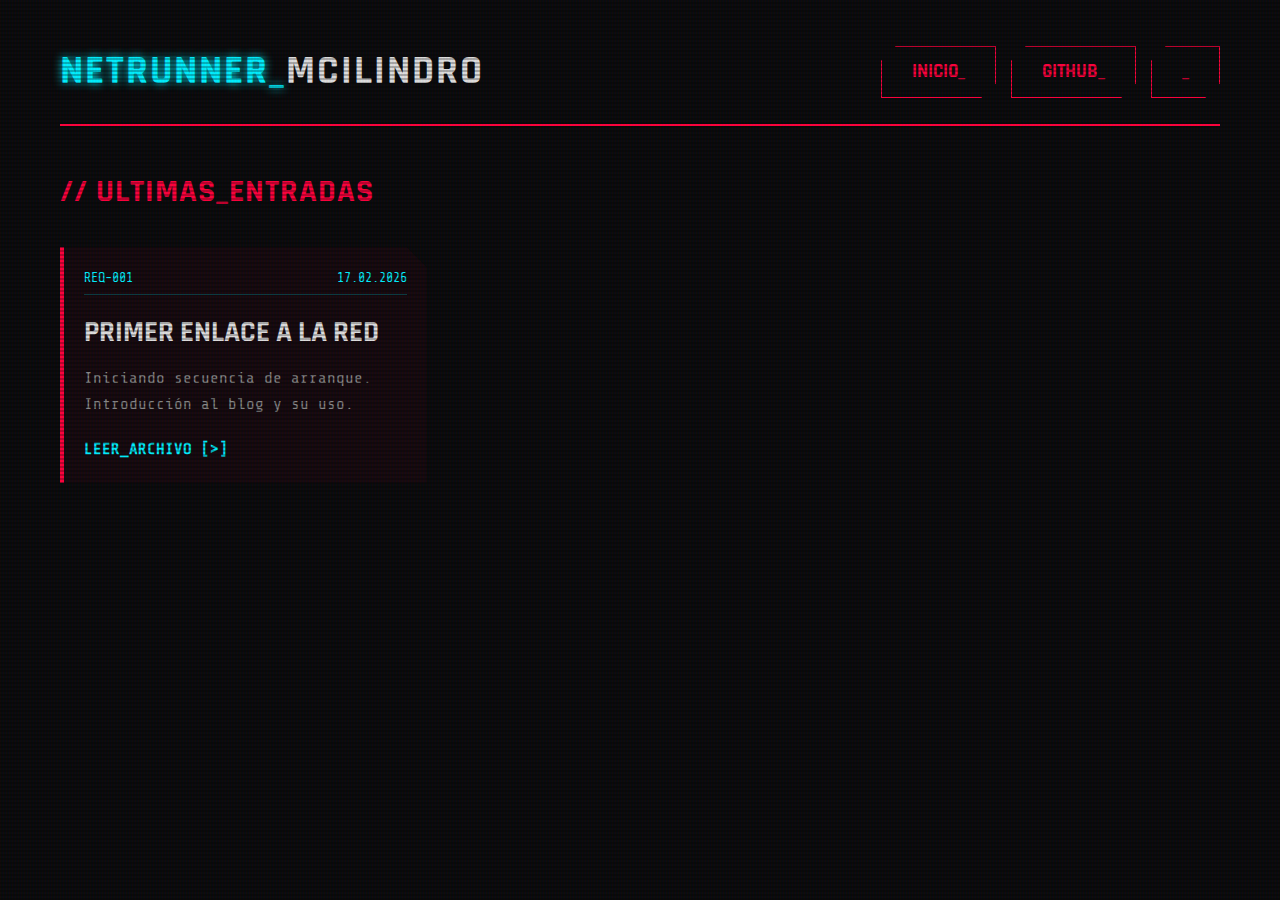
<file: blog.html>
<!DOCTYPE html>
<html lang="es">

<head>
    <meta charset="UTF-8">
    <meta name="viewport" content="width=device-width, initial-scale=1.0">
    <title>Mcilindro</title>
    <link rel="icon" href="logo.png" type="image/png">
    <link href="https://fonts.googleapis.com/css2?family=Rajdhani:wght@500;700&family=Share+Tech+Mono&display=swap"
        rel="stylesheet">
    <link rel="stylesheet" href="blog.css">
</head>

<body>
    <div class="scanlines"></div>

    <div class="layout-container">
        <header class="cp-header">
            <h1 class="logo">NETRUNNER_<span>MCILINDRO</span></h1>
            <nav class="cp-nav">
                <a href="https://mcilindro.neocities.org/" class="cp-btn">INICIO_</a>
                <a href="https://github.com/Marccilindro" target="_blank" class="cp-btn">GITHUB_</a>
                <a href="#" class="cp-btn">_</a>
            </nav>
        </header>

        <main class="cp-main">
            <div class="section-title">
                <h2>// ULTIMAS_ENTRADAS</h2>
            </div>

            <div class="feed-grid">
                <article class="cp-card">
                    <div class="card-header">
                        <span class="id">REQ-001</span>
                        <span class="date">17.02.2026</span>
                    </div>
                    <div class="card-body">
                        <h3>Primer enlace a la red</h3>
                        <p>Iniciando secuencia de arranque. Introducción al blog y su uso.</p>
                    </div>
                    <a href="entrada1.html" class="read-more">LEER_ARCHIVO [>]</a>
                </article>
            </div>
        </main>
    </div>

</body>

</html>
</file>
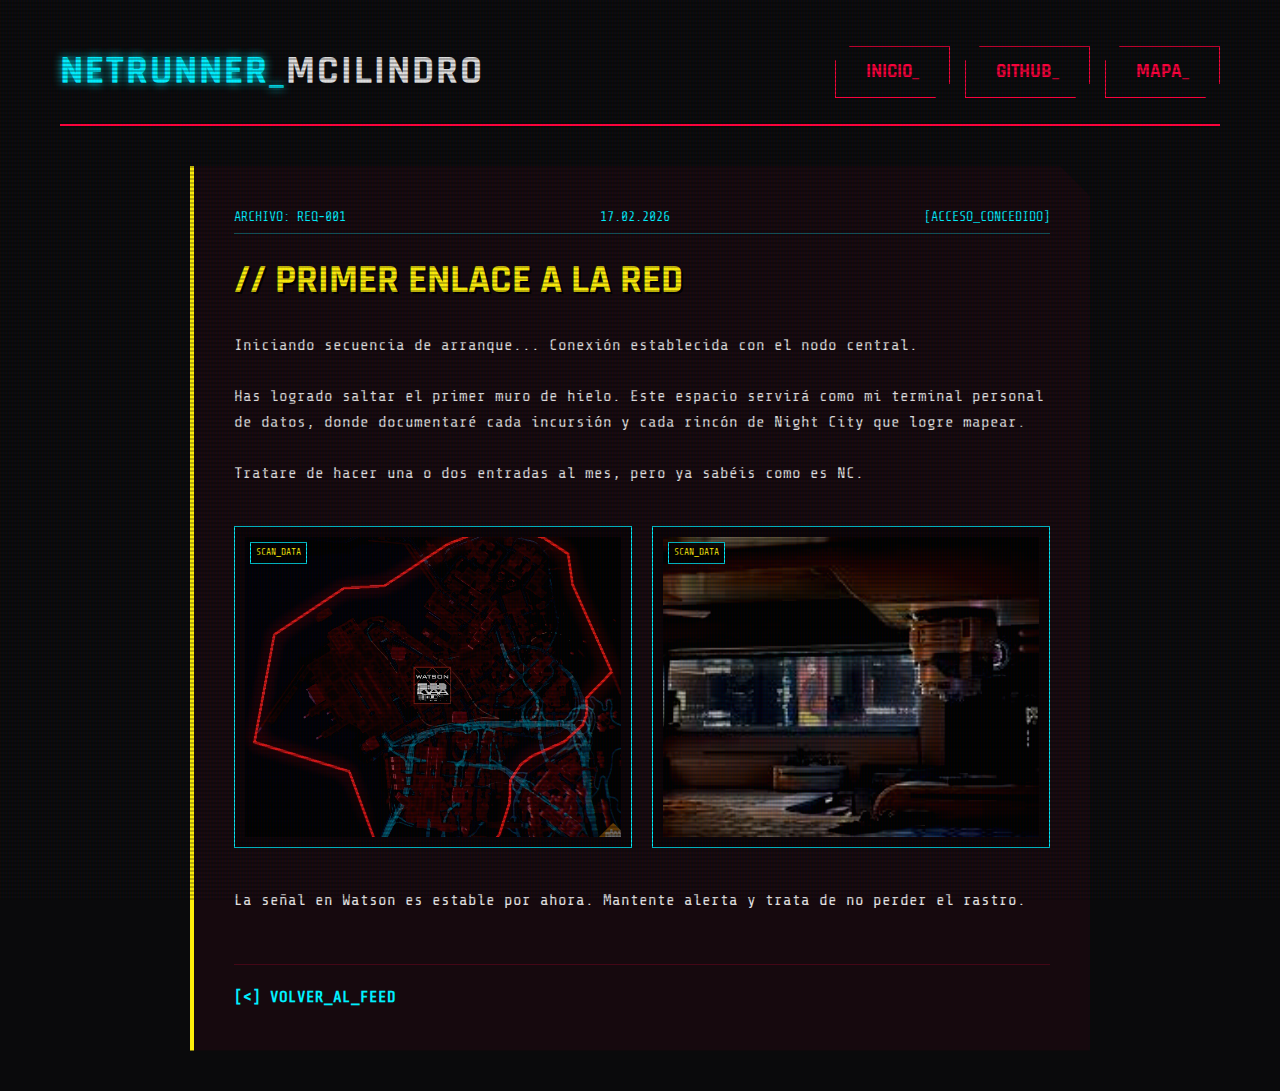
<file: entrada1.html>
<!DOCTYPE html>
<html lang="es">
<head>
    <meta charset="UTF-8">
    <meta name="viewport" content="width=device-width, initial-scale=1.0">
    <title>REQ-001 | Primer Enlace</title>
    <link rel="icon" href="logo.png" type="image/png">
    <link href="https://fonts.googleapis.com/css2?family=Rajdhani:wght@500;700&family=Share+Tech+Mono&display=swap" rel="stylesheet">
    <link rel="stylesheet" href="blog.css">
</head>
<body>
    <div class="scanlines"></div>

    <div class="layout-container">
        <header class="cp-header">
            <h1 class="logo">NETRUNNER_<span>MCILINDRO</span></h1>
            <nav class="cp-nav">
                <a href="index.html" class="cp-btn">INICIO_</a>
                <a href="https://github.com/Marccilindro" target="_blank" class="cp-btn">GITHUB_</a>
                <a href="mapa.html" class="cp-btn">MAPA_</a>
            </nav>
        </header>

        <main class="cp-main">
            <article class="post-full-card">
                <div class="post-meta">
                    <span class="id">ARCHIVO: REQ-001</span>
                    <span class="date">17.02.2026</span>
                    <span class="status">[ACCESO_CONCEDIDO]</span>
                </div>

                <h2 class="post-title">// PRIMER ENLACE A LA RED</h2>

                <div class="post-content">
                    <p class="highlight">Iniciando secuencia de arranque... Conexión establecida con el nodo central.</p><br>

                    <p>Has logrado saltar el primer muro de hielo. Este espacio servirá como mi terminal personal de datos, donde documentaré cada incursión y cada rincón de Night City que logre mapear.</p><br>

                    <p>Tratare de hacer una o dos entradas al mes, pero ya sabéis como es NC.</p>

                    <div class="post-images-container">
                        <div class="entry-img">
                            <img src="mapa_watson.png" alt="Ubicación Apartamento V">
                        </div>
                        <div class="entry-img">
                            <img src="apartamento_v.png" alt="Interior Apartamento V">
                        </div>
                    </div>

                    <p>La señal en Watson es estable por ahora. Mantente alerta y trata de no perder el rastro.</p>
                </div>

                <div class="post-footer">
                    <a href="blog.html" class="back-link">[<] VOLVER_AL_FEED</a>
                </div>
            </article>
        </main>
    </div>
</body>
</html>
</file>
<file: blog.css>
/* --- VARIABLES DEL SISTEMA --- */
:root {
    --cp-bg: #0a0a0c;
    /* Negro profundo de fondo */
    --cp-red: #ff003c;
    /* Rojo Cyberpunk */
    --cp-red-glow: rgba(255, 0, 60, 0.4);
    --cp-cyan: #00f0ff;
    /* Cian de acento */
    --cp-text-main: #e0e0e0;
    /* Gris claro para texto legible */
    --cp-text-muted: #888888;

    --font-headers: 'Rajdhani', sans-serif;
    --font-body: 'Share Tech Mono', monospace;
}

/* --- RESET BÁSICO --- */
* {
    margin: 0;
    padding: 0;
    box-sizing: border-box;
}

body {
    background-color: var(--cp-bg);
    color: var(--cp-text-main);
    font-family: var(--font-body);
    line-height: 1.6;
    overflow-x: hidden;
}

/* Efecto de monitor de tubo (Scanlines) */
.scanlines {
    position: fixed;
    top: 0;
    left: 0;
    width: 100vw;
    height: 100vh;
    background: linear-gradient(rgba(18, 16, 16, 0) 50%, rgba(0, 0, 0, 0.25) 50%), linear-gradient(90deg, rgba(255, 0, 0, 0.06), rgba(0, 255, 0, 0.02), rgba(0, 0, 255, 0.06));
    background-size: 100% 4px, 3px 100%;
    pointer-events: none;
    /* Evita que bloquee los clicks */
    z-index: 9999;
}

/* --- ESTRUCTURA --- */
.layout-container {
    max-width: 1200px;
    margin: 0 auto;
    padding: 40px 20px;
    position: relative;
    z-index: 10;
}

/* --- CABECERA Y NAVEGACIÓN --- */
.cp-header {
    display: flex;
    justify-content: space-between;
    align-items: center;
    border-bottom: 2px solid var(--cp-red);
    padding-bottom: 20px;
    margin-bottom: 40px;
}

.logo {
    font-family: var(--font-headers);
    font-size: 2.5rem;
    color: var(--cp-cyan);
    text-shadow: 0 0 10px var(--cp-cyan);
    letter-spacing: 2px;
}

.logo span {
    color: var(--cp-text-main);
    text-shadow: none;
}

.cp-nav {
    display: flex;
    gap: 15px;
}

/* Botones con esquinas cortadas (Clip-path) */
.cp-btn {
    font-family: var(--font-headers);
    font-size: 1.2rem;
    font-weight: bold;
    color: var(--cp-red);
    text-decoration: none;
    padding: 10px 30px;
    border: 1px solid var(--cp-red);
    background: transparent;
    transition: all 0.3s ease;
    /* Aquí creamos la esquina cortada superior derecha e inferior izquierda */
    clip-path: polygon(15px 0, 100% 0, 100% calc(100% - 15px), calc(100% - 15px) 100%, 0 100%, 0 15px);
}

.cp-btn:hover {
    background-color: var(--cp-red);
    color: var(--cp-bg);
    box-shadow: 0 0 15px var(--cp-red-glow);
}

/* --- ÁREA PRINCIPAL Y TARJETAS --- */
.section-title h2 {
    font-family: var(--font-headers);
    color: var(--cp-red);
    font-size: 2rem;
    margin-bottom: 30px;
    letter-spacing: 1px;
}

.feed-grid {
    display: grid;
    grid-template-columns: repeat(auto-fill, minmax(350px, 1fr));
    gap: 30px;
}

.cp-card {
    background-color: rgba(255, 0, 60, 0.05);
    border-left: 4px solid var(--cp-red);
    padding: 20px;
    position: relative;
    transition: transform 0.2s;
    /* Esquina cortada en la parte superior derecha de la tarjeta */
    clip-path: polygon(0 0, calc(100% - 20px) 0, 100% 20px, 100% 100%, 0 100%);
}

.cp-card:hover {
    transform: translateY(-5px);
    background-color: rgba(255, 0, 60, 0.1);
    box-shadow: 0 0 20px var(--cp-red-glow);
}

.card-header {
    display: flex;
    justify-content: space-between;
    font-size: 0.85rem;
    color: var(--cp-cyan);
    margin-bottom: 15px;
    border-bottom: 1px solid rgba(0, 240, 255, 0.3);
    padding-bottom: 5px;
}

.card-body h3 {
    font-family: var(--font-headers);
    font-size: 1.8rem;
    color: var(--cp-text-main);
    margin-bottom: 10px;
    text-transform: uppercase;
}

.card-body p {
    color: var(--cp-text-muted);
    font-size: 1rem;
    margin-bottom: 20px;
}

.read-more {
    display: inline-block;
    color: var(--cp-cyan);
    text-decoration: none;
    font-weight: bold;
    transition: color 0.3s;
}

.read-more:hover {
    color: var(--cp-text-main);
    text-shadow: 0 0 8px var(--cp-cyan);
}



/* --- Entradas blog (Post Full) --- */

.post-full-card {
    max-width: 900px;
    margin: 0 auto;
    background-color: rgba(255, 0, 60, 0.05);
    border-left: 4px solid #fcee0a;
    /* Amarillo Arasaka */
    padding: 40px;
    position: relative;
    clip-path: polygon(0 0, calc(100% - 30px) 0, 100% 30px, 100% 100%, 0 100%);
}

.post-full-card .post-title {
    color: #fcee0a;
    font-family: var(--font-headers);
    font-size: 2.5rem;
    text-transform: uppercase;
    margin-bottom: 20px;
    text-shadow: 2px 2px 0px #000;
}

.post-full-card .post-meta {
    display: flex;
    justify-content: space-between;
    font-size: 0.85rem;
    color: var(--cp-cyan);
    margin-bottom: 15px;
    border-bottom: 1px solid rgba(0, 240, 255, 0.3);
    padding-bottom: 5px;
}

/* --- Imágenes dentro del Post --- */
.post-images-container {
    display: flex;
    gap: 20px;
    margin: 40px 0;
}

.entry-img {
    flex: 1;
    background: rgba(0, 0, 0, 0.5);
    border: 1px solid var(--cp-cyan);
    padding: 10px;
    position: relative;
    overflow: hidden;
}

.entry-img img {
    width: 100%;
    height: 300px;
    /* Altura aumentada para mejor visibilidad */
    object-fit: cover;
    display: block;
    filter: brightness(0.8) contrast(1.2);
    transition: all 0.3s ease;
}

.entry-img:hover img {
    filter: brightness(1.1);
    transform: scale(1.02);
}

.entry-img::after {
    content: "SCAN_DATA";
    position: absolute;
    top: 15px;
    left: 15px;
    font-size: 0.6rem;
    color: #fcee0a;
    background: rgba(0, 0, 0, 0.8);
    padding: 2px 5px;
    border: 1px solid var(--cp-cyan);
    pointer-events: none;
}

/* --- FOOTER DE LA ENTRADA (Igual al Blog principal) --- */
.post-footer {
    margin-top: 50px;
    padding-top: 20px;
    border-top: 1px solid rgba(255, 0, 60, 0.2);
    display: block;
}

.post-footer .back-link {
    display: inline-block;
    color: var(--cp-cyan);
    text-decoration: none;
    font-weight: bold;
    font-family: var(--font-body);
    transition: all 0.3s ease;
    cursor: pointer;
}

/* El efecto hover idéntico al 'read-more' */
.post-footer .back-link:hover {
    color: var(--cp-text-main);
    text-shadow: 0 0 8px var(--cp-cyan);
}

/* Ajuste móvil */
@media (max-width: 600px) {
    .post-images-container {
        flex-direction: column;
    }

    .entry-img img {
        height: 200px;
    }
}



/*Comentarios*/
/* Estilo para los inputs de texto */
.cp-input-text {
    width: 100%;
    background: rgba(0, 240, 255, 0.05);
    border: 1px solid var(--cp-cyan);
    color: var(--cp-cyan);
    padding: 10px;
    margin-bottom: 10px;
    font-family: var(--font-body);
    outline: none;
    text-transform: uppercase;
}

.cp-input-text:focus {
    box-shadow: 0 0 10px var(--cp-cyan);
    background: rgba(0, 240, 255, 0.1);
}

textarea {
    width: 100%;
    height: 120px;
    background: rgba(255, 0, 60, 0.05);
    border: 1px solid var(--cp-red);
    color: var(--cp-text-main);
    padding: 15px;
    font-family: var(--font-body);
    resize: none;
    outline: none;
}

textarea:focus {
    box-shadow: 0 0 10px var(--cp-red-glow);
}

/* El botón ya usa tu clase .cp-btn, así que heredará el estilo de esquinas cortadas */
</file>
